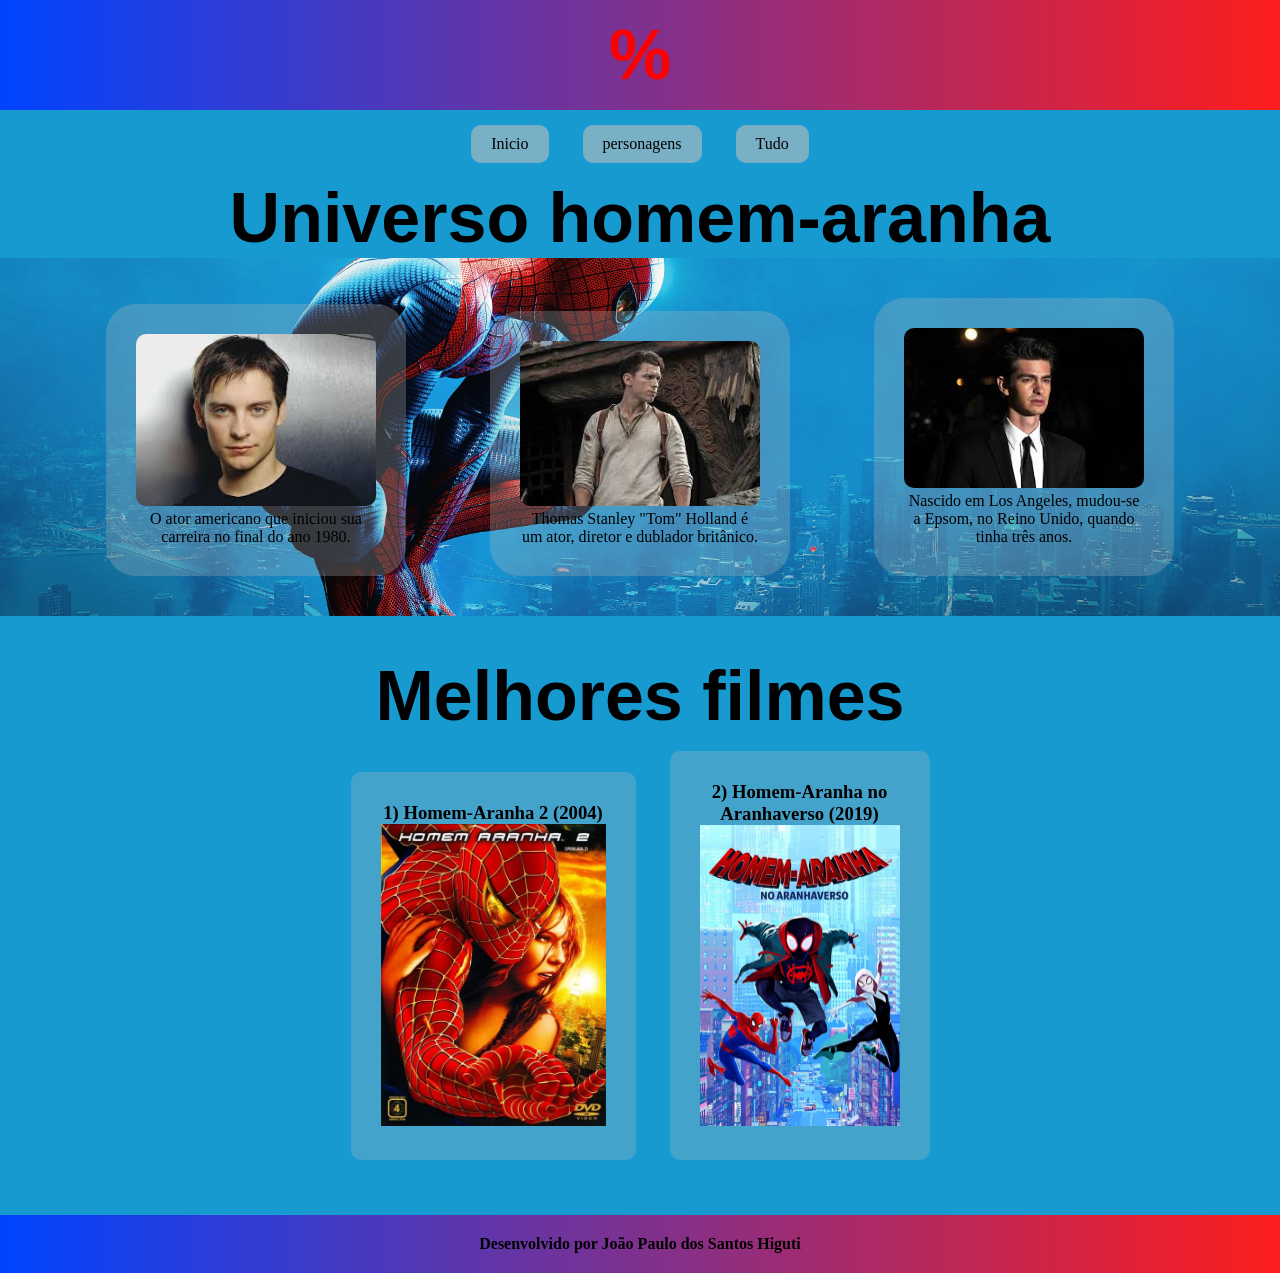
<file: index.html>
<!DOCTYPE html>
<html lang="pt-br">

<head>
    <meta charset="UTF-8">
    <meta name="viewport" content="width=device-width, initial-scale=1.0">
    <title>Spider-man</title>
    <link rel="stylesheet" href="./style.css">
    
    <link rel="shortcut icon" href="imagens/favi_icon.png" type="image/x-icon">
</head>

<body>
    <header>
        <h1>%</h1>
    </header>
    <nav>
        <a href="./index.html">Inicio</a>
        <a href="./personagens.html">personagens</a>
        <a href="./tudo.html">Tudo</a>
    </nav>
    <main>
        <!--conteudo principald do meu site-->

        <h1>Universo homem-aranha</h1>
        <section id="personagens">
            <article class="card"><!--tobey maguire-->
                <img src="./imagens/tobey.jpg" alt="">
                <h3></h3>
                <p>O ator americano que iniciou sua carreira no final do ano 1980.</p>
            </article>
            <article class="card"><!--tom holland-->
                <img src="./imagens/tom-holland.jpg" alt="">
                <h3></h3>
                <p>Thomas Stanley "Tom" Holland é um ator, diretor e dublador britânico.</p>
            </article>
            <article class="card"><!--Andrew Garfield-->
                <img src="./imagens/andrew.jfif" alt="">
                <h3></h3>
                <p> Nascido em Los Angeles, mudou-se a Epsom, no Reino Unido, quando tinha três anos.</p>
            </article>
        </section>
        <section id="section-filmes">
            <h2>Melhores filmes</h2>
            <article class="filmes">
                <h3>1) Homem-Aranha 2 (2004)</h3>
                <img src="./imagens/homem-aranha 2.jpg" alt="" width="225px">
            </article>
            <article class="filmes">
                <h3>2) Homem-Aranha no<br> Aranhaverso (2019)</h3>
                <img src="./imagens/homem-aranha-no-aranhaverso-poster.webp" alt="" width=200px;>
            </article>
        </section>
    </main>
    <footer> <!--parte do rodapé da pagina-->
        <strong>
            <p>Desenvolvido por João Paulo dos Santos Higuti</p>
        </strong>

    </footer>
</body>

</html>
</file>
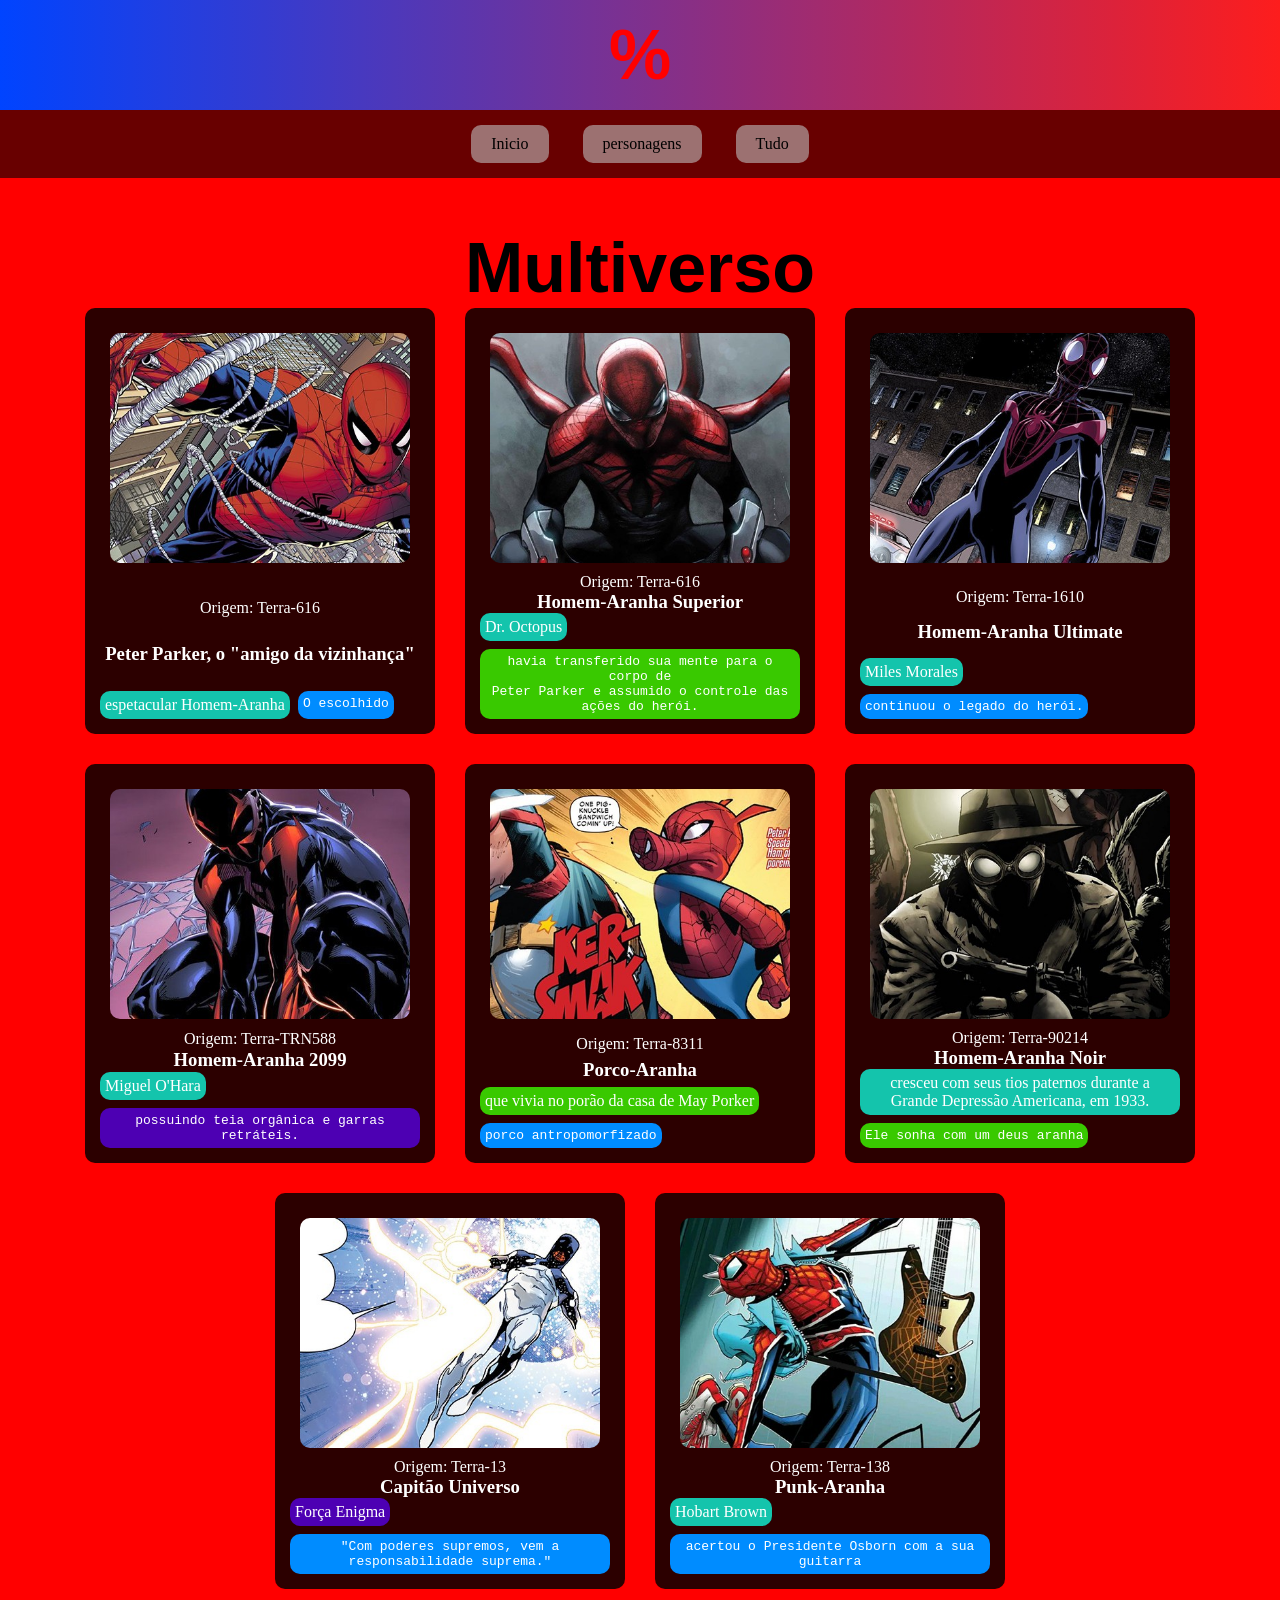
<file: personagens.html>
<!DOCTYPE html>
<html lang="pt-br">

<head>
    <meta charset="UTF-8">
    <meta name="viewport" content="width=device-width, initial-scale=1.0">
    <title>Spider-man</title>
    <link rel="stylesheet" href="style.css">
    <link rel="stylesheet" href="./personagens.css">
    <link rel="shortcut icon" href="imagens/favi_icon.png" type="image/x-icon">
</head>

<body>
    <header>
        <h1>%</h1>
    </header>
    <nav>
        <a href="./index.html">Inicio</a>
        <a href="./personagens.html">personagens</a>
        <a href="./tudo.html">Tudo</a>
    </nav>
    <main>
        <section id="personagens_multiverso">
            <h2>Multiverso</h2>
            <div class="conteiner-personagens">
                <div class="item">
                    <img src="./imagens/peterparker_amigo_da_vizinhança.jpg" alt="">
                    <p>Origem: Terra-616</p>
                    <h3>Peter Parker, o "amigo da vizinhança"</h3>
                    <div class="tags">
                        <span class="nome_variante">
                            espetacular Homem-Aranha
                        </span>
                        <samp class="acontecimentos">
                            O escolhido
                        </samp>
                    </div>
                </div>
                <div class="item">
                    <img src="./imagens/Homem-Aranha_Superior.jpg" alt="">
                    <p>Origem: Terra-616</p>
                    <h3>Homem-Aranha Superior</h3>
                    <div class="tags">
                        <span class="nome_variante">
                            Dr. Octopus
                        </span>
                        <samp class="curiosidades">
                            havia transferido sua mente para o corpo de <br>Peter Parker e assumido o controle das ações do herói.
                        </samp>
                    </div>
                </div>
                <div class="item">
                    <img src="./imagens/Homem-Aranha_Ultimate.jpg" alt="">
                    <p>Origem: Terra-1610</p>
                    <h3>Homem-Aranha Ultimate</h3>
                    <div class="tags">
                        <span class="nome_variante">
                            Miles Morales
                        </span >
                        <samp class="acontecimentos">
                            continuou o legado do herói.
                        </samp>
                    </div>
                </div>
                <div class="item">
                    <img src="./imagens/Homem-Aranha_2099.jpg" alt="">
                    <p>
                        Origem: Terra-TRN588</p>
                    <h3>Homem-Aranha 2099</h3>
                    <div class="tags">
                        <span class="nome_variante">
                            Miguel O'Hara
                        </span>
                        <samp class="habilidades">
                            possuindo teia orgânica e garras retráteis.
                        </samp>
                    </div>
                </div>
                <div class="item">
                    <img src="./imagens/Porco-Aranha.jpg" alt="">
                    <p>Origem: Terra-8311</p>
                    <h3>Porco-Aranha</h3>
                    <div class="tags">
                        <span class="curiosidades">
                            que vivia no porão da casa de May Porker
                        </span>
                        <samp class="acontecimentos">
                            porco antropomorfizado
                        </samp>
                    </div>
                </div>
                <div class="item">
                    <img src="./imagens/Homem-Aranha_Noir.jpg" alt="">
                    <p>Origem: Terra-90214</p>
                    <h3>Homem-Aranha Noir</h3>
                    <div class="tags">
                        <span class="nome_variante">
                            cresceu com seus tios paternos durante a Grande Depressão Americana, em 1933.
                        </span>
                        <samp class="curiosidades">
                            Ele sonha com um deus aranha
                        </samp>
                    </div>
                </div>
                <div class="item">
                    <img src="./imagens/Capitão-Universo.jpg" alt="">
                    <p>Origem: Terra-13</p>
                    <h3>Capitão Universo</h3>
                    <div class="tags">
                        <span class="habilidades">
                            Força Enigma
                        </span>
                        <samp class="acontecimentos">
                            "Com poderes supremos, vem a responsabilidade suprema."
                        </samp>
                    </div>
                </div>
                <div class="item">
                    <img src="./imagens/Punk-Aranha.jpg" alt="">
                    <p>Origem: Terra-138</p>
                    <h3>Punk-Aranha</h3>
                    <div class="tags">
                        <span class="nome_variante">
                            Hobart Brown
                        </span>
                        <samp class="acontecimentos">
                            acertou o Presidente Osborn com a sua guitarra
                        </samp>
                    </div>
                </div>

            </div>
        </section>
    </main>
</body>

</html>
</file>
<file: style.css>
@import url('https://fonts.cdnfonts.com/css/the-amazing-spider-man'); /*fonte para titulo e paragrafo*/
/* reset basico */
 
*{
    box-sizing: border-box;
    margin: 0%; /* o espaço de fora da caixa, margem de fora */
    padding: 0%; /* espaço de dentro, como uma margem */
}
body {
    text-align: center;
    background-color: rgb(23, 154, 208);
    color: rgb(0, 0, 0);

    
}
header {
    color: #ff0000;
    padding: 15px;
    background: #0044FF;
    background: linear-gradient(90deg, rgba(0, 68, 255, 1) 0%, rgba(253, 29, 29, 1) 100%);
    
}
nav a {
    text-decoration: none;
    color: #000000;
    display: inline-block; /* deixa os itens de lado a lado */
    margin: 15px;
    padding: 10px 20px;
    background-color: #c0c0c096;
    border-radius: 10px;
}
nav a:hover { /* o nav a:hover serve para quando você passar seu mause em cima vai ter uma alteração */
    background-color: #b1b1b196; /* cor na parte de contorno dos cards */
    font-size: 20px;
    padding: 15px;
    color: white;
}
.card { /* article dos cards dos personagens */
    width: 300px;
    display: inline-block;
    margin: 40px;
    padding: 30px;
    background-color: rgba(187, 187, 187, 0.274);
    border-radius: 30px;
    text-align: center;
}
.card img { /* as fotos dentro do card */
    width: 100%; 
    border-radius: 10px;
    object-fit: cover;
}
h1 {
    font-family: 'THE AMAZING SPIDER-MAN', sans-serif; /* fonte do homem aranha */
    font-size: 70px;
}
h2 {
    font-family: 'THE AMAZING SPIDER-MAN', sans-serif; /* fonte do homem aranha */
    font-size: 70px;
}
#personagens {
    background-image: url(./imagens/marvels-spider-man-3840x2160-11821.jpeg);
    
    /* alterar o tamnha da imagem, eu vou usar o background-size - cover, contrain 
    não repetir a imagem varias vezes - background-repeat:no repeat mudar a posição da imagem - backgound position */
    background-size: cover;
    background-repeat: no-repeat;
    background-position: 100%;
    
}
#personagens h2{
    padding: 50px;
    color: #000000;
}
.filmes {
    display: inline-block;
    box-sizing: border-box;
    margin: 15px;
    padding: 30px;
    text-align: center;
    background-color: rgba(187, 187, 187, 0.274);
    border-radius: 10px;
    

}
#section-filmes {
    display: inline-block; /* para cards */
    padding: 20px;
    margin: 20px;
    border-radius: 10px;
    

}
footer{
    padding: 20px;
    background: linear-gradient(90deg, rgba(0, 68, 255, 1) 0%, rgba(253, 29, 29, 1) 100%);
    
}

#titulo_principal{
    color: yellow;
}
</file>
<file: personagens.css>
/* reset basico */
*{
    box-sizing: border-box;
    margin: 0%;
    padding: 0%;
    

}
body{
    background-color: rgb(104, 0, 0);
}
#personagens_multiverso{
   background-color: rgb(255, 0, 0);
   padding: 50px 20px;
}
.conteiner-personagens{
    display: flex;
    flex-wrap: wrap;
    justify-content: center;
    align-items: stretch;
    gap: 30px;
}
.item{
    width: 350px;
    background-color: rgba(0, 0, 0, 0.829);
    border-radius: 10px;
    padding: 15px;
    display: flex;
    flex-direction: column;
    justify-content: space-between;
    color: white;
    transition: 1s;
}
.item img{
    width: 100%;
    height: 250px;

    object-fit: cover;
    border-radius: 20px;
    padding: 10px;
    bottom: 10;
    
}
.item:hover{
    transform: translateY(-10px);
    background-color: rgb(255, 113, 113);
    box-shadow: 0 0 100px  rgb(255, 113, 113);
   
}

.tags{
    display: flex;
    flex-wrap: wrap;
    gap: 8px;
}
.tag{
    color: white;
    padding: 8px 14px;
    border-radius: 5px;
    font-size: 13px;
    font-weight: bold;
    display: inline-block;
}
.acontecimentos{
    color: white;
    background-color: rgb(0, 140, 255);
    border-radius: 10px;
    padding: 5px;
}
.nome_variante{
    background-color: rgb(20, 196, 172);
    color: #ffffff;
    border-radius: 10px;
    padding: 5px;
}
.habilidades{
    background-color: rgb(77, 0, 179);
    color: #ffffff;
    border-radius: 10px;
    padding: 5px;
}
.curiosidades{
    background-color: rgb(57, 201, 0);
    color: #ffffff;
    border-radius: 10px;
    padding: 5px;
}

/* midia query */

@media(max-width: 600px){
    #personagens_multiverso h2{
    font-size: 50px ;
    }

    .item{
        width: 100%;
        max-width: 320px;
    }
    

    
}
</file>
